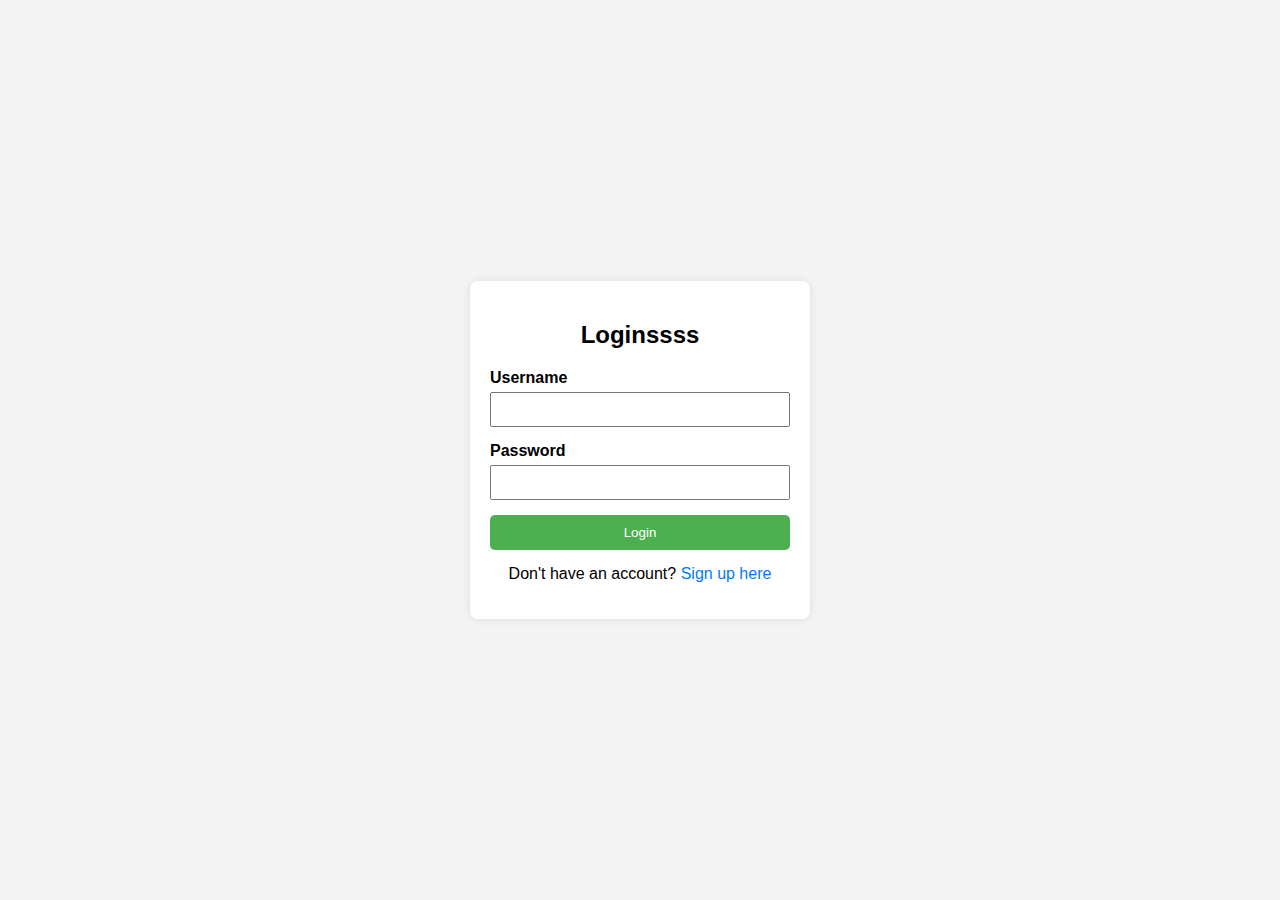
<file: index.html>
<!DOCTYPE html>
<html lang="en">
<head>
    <meta charset="UTF-8">
    <meta name="viewport" content="width=device-width, initial-scale=1.0">
    <title>Login</title>
    <link rel="stylesheet" href="styles.css">
</head>
<body>
    <div class="container">
        <h2>Loginssss</h2>
        <form>
            <div class="input-group">
                <label for="username">Username</label>
                <input type="text" id="username" name="username" required>
            </div>
            <div class="input-group">
                <label for="password">Password</label>
                <input type="password" id="password" name="password" required>
            </div>
            <button type="submit" class="button">Login</button>
        </form>
        <p>Don't have an account? <a href="signup.html">Sign up here</a></p>
    </div>
</body>
</html>
</file>
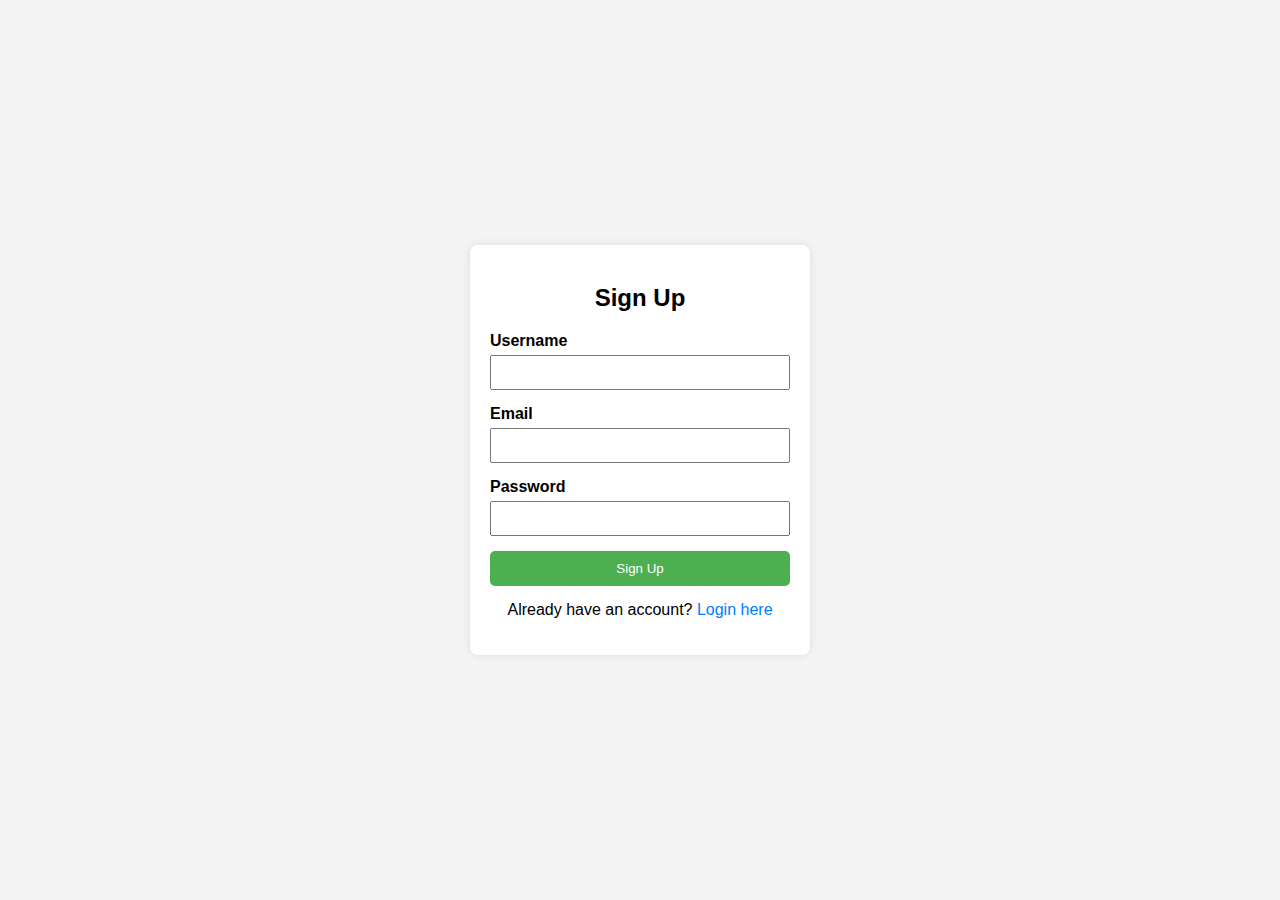
<file: signup.html>
<!DOCTYPE html>
<html lang="en">
<head>
    <meta charset="UTF-8">
    <meta name="viewport" content="width=device-width, initial-scale=1.0">
    <title>Sign Up</title>
    <link rel="stylesheet" href="styles.css">
</head>
<body>
    <div class="container">
        <h2>Sign Up</h2>
        <form>
            <div class="input-group">
                <label for="username">Username</label>
                <input type="text" id="username" name="username" required>
            </div>
            <div class="input-group">
                <label for="email">Email</label>
                <input type="email" id="email" name="email" required>
            </div>
            <div class="input-group">
                <label for="password">Password</label>
                <input type="password" id="password" name="password" required>
            </div>
            <button type="submit" class="button">Sign Up</button>
        </form>
        <p>Already have an account? <a href="index.html">Login here</a></p>
    </div>
</body>
</html>
</file>
<file: styles.css>
body {
    font-family: Arial, sans-serif;
    background-color: #f4f4f4;
    display: flex;
    justify-content: center;
    align-items: center;
    height: 100vh;
    margin: 0;
}

.container {
    background-color: white;
    padding: 20px;
    border-radius: 8px;
    box-shadow: 0 0 10px rgba(0, 0, 0, 0.1);
    width: 300px;
    text-align: center;
}

h2 {
    margin-bottom: 20px;
}

.input-group {
    margin-bottom: 15px;
    text-align: left;
}

label {
    display: block;
    font-weight: bold;
    margin-bottom: 5px;
}

input {
    width: 100%;
    padding: 8px;
    box-sizing: border-box;
}

.button {
    width: 100%;
    padding: 10px;
    background-color: #4CAF50;
    color: white;
    border: none;
    border-radius: 5px;
    cursor: pointer;
}

.button:hover {
    background-color: #45a049;
}

p {
    margin-top: 15px;
}

a {
    color: #007BFF;
    text-decoration: none;
}

a:hover {
    text-decoration: underline;
}
</file>
